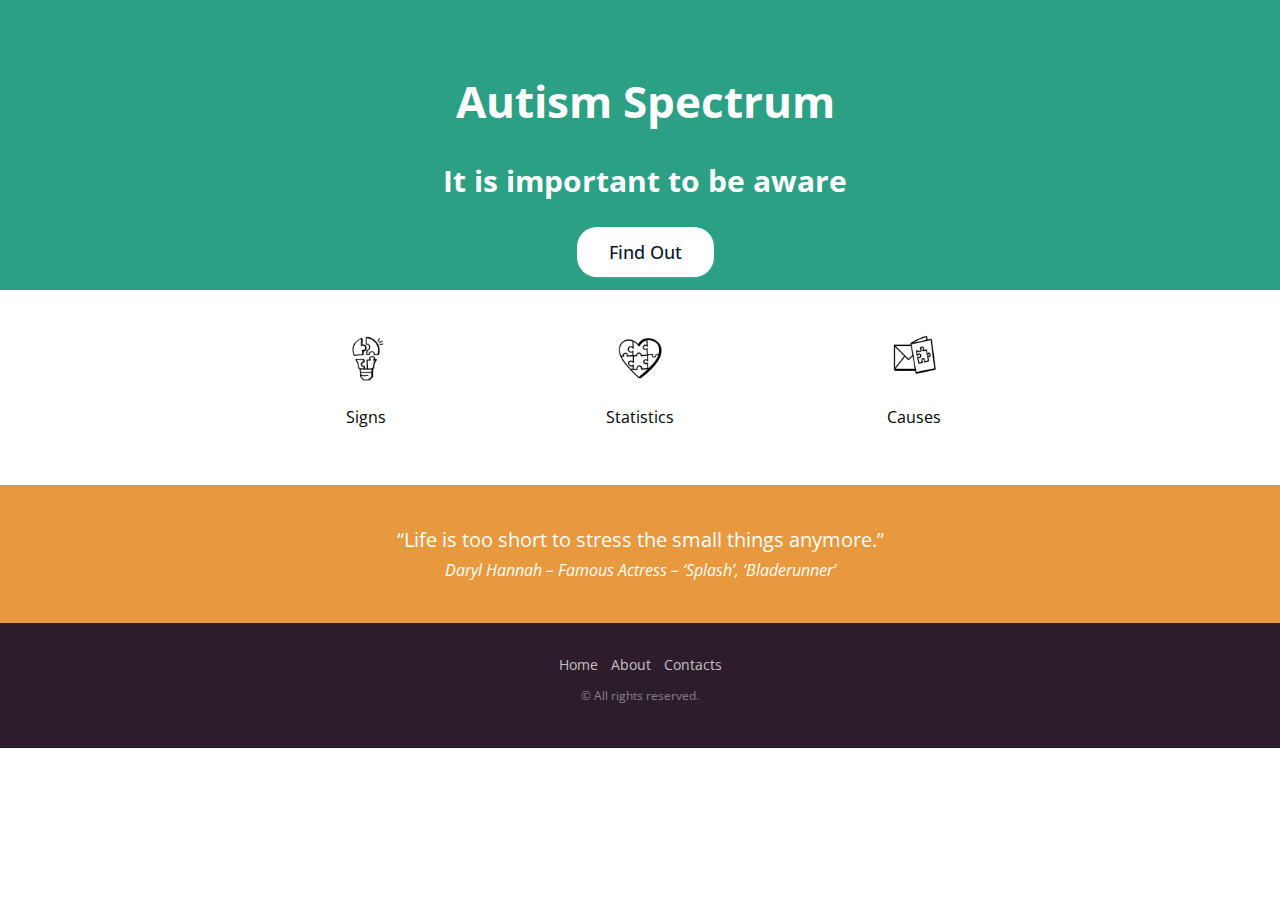
<file: index.html>
<!DOCTYPE html>
<html lang="en">

<head>

<meta charset="UTF-8">
<meta http-equiv="X-UA-Compatible" content="IE=edge">
<meta name="viewport" content="width=device-width, initial-scale=1.0">

<title> Autism Spectrum Awareness </title> 
<link rel = "stylesheet" href=style.css>
<link rel="icon" href="favicon.jpg" type="image/x-icon">

<script src="https://ajax.googleapis.com/ajax/libs/jquery/3.6.1/jquery.min.js"></script>

</head>

<body>

<header>
 <div class= "hcontainer">

  <h1>
    Autism Spectrum
  </h1>

  <h2>
    It is important to be aware
  </h2>

  <a class="btn" href="findout.html">
    Find Out
  </a>

 </div>
</header>
    
<section class="features">
 <div class="container" class="index-container">

    <div class="feature">
    <a href="signs.html">
    <img src="feature1.png" alt="icon">
    <p>Signs</p>
    </a>
    </div>

    <div class="feature">
    <a href="statistics.html">
    <img src="feature2.png" alt="icon">
    <p>Statistics</p> 
    </a>
    </div>

    <div class="feature">
    <a href="causes.html">
    <img src="feature3.png" alt="icon">
    <p>Causes</p>  
    </a>
    </div>

 </div>
</section>

<section class="quote">

 <blockquote class="container">
 <p> <span id="quote">“Life is too short to stress the small things anymore.” </span></p>
 <cite><span id="person">Daryl Hannah – Famous Actress – ‘Splash’, ‘Bladerunner’ </span></cite>
 </blockquote>

</section>

<footer>
 <ul>
 <li><a href="index.html">Home</a></li>
 <li><a href="about.html">About</a></li>
 <li><a href="contacts.html">Contacts</a></li>
 </ul>
 <p>&copy; All rights reserved.</p>
</footer>

<script type="text/javascript">
 let quotes = [
 "“Everyone has a mountain to climb and autism has not been my mountain, it has been my opportunity for victory.”",

 "“There are enough people in the world who are going to write you off. You don’t need to do that to yourself.”",

 "“Do the best you can and never stop”",

 "“Anything Is possible! If I can do it, so can you!”",

 "“I got doubted when I was a kid. ‘You’re never going to meet the Dalai Lama and you’re never going to do this or that. That’s the exact kind of thing I don’t appreciate in people.”",

 "“I used to think, when I was first diagnosed with Asperger’s Syndrome – a form of autism, about what I can’t do, rather than what I can do, which was a mistake in thinking.”",
 ]

 q=0;

 setInterval(function(){
 $('#quote').fadeOut(function(){
 $(this).html(quotes[(q=(q+1)%quotes.length)]).fadeIn();});}, 5000);
</script>
 
<script type="text/javascript">
 let people = [
 "Rachel Barcellona – Pageant Professional – Autism Spectrum Award Winner 2017 – Advisory Board Member",

 "Susan Boyle – Famous Singer – ‘I Dreamed a Dream’, ‘Wild Horses’ ",

 "Stephen Wiltshire – Famous Landscape Sketch Artist",

 "Dani Bowman – Head of DaniMation Studios – an Animation Company",

 "Xavier DeGroat – Head, Xavier DeGroat Autism Foundation",

 "Merrick Egber – Administrative Assistant, Els for Autism Foundation – Chair of the Advisory Board",
 ]
 
 p=0;
 setInterval(function(){
 $('#person').fadeOut(function(){
 $(this).html(people[(p=(p+1)%people.length)]).fadeIn();});},5000);
</script>

</body>

</html>
</file>
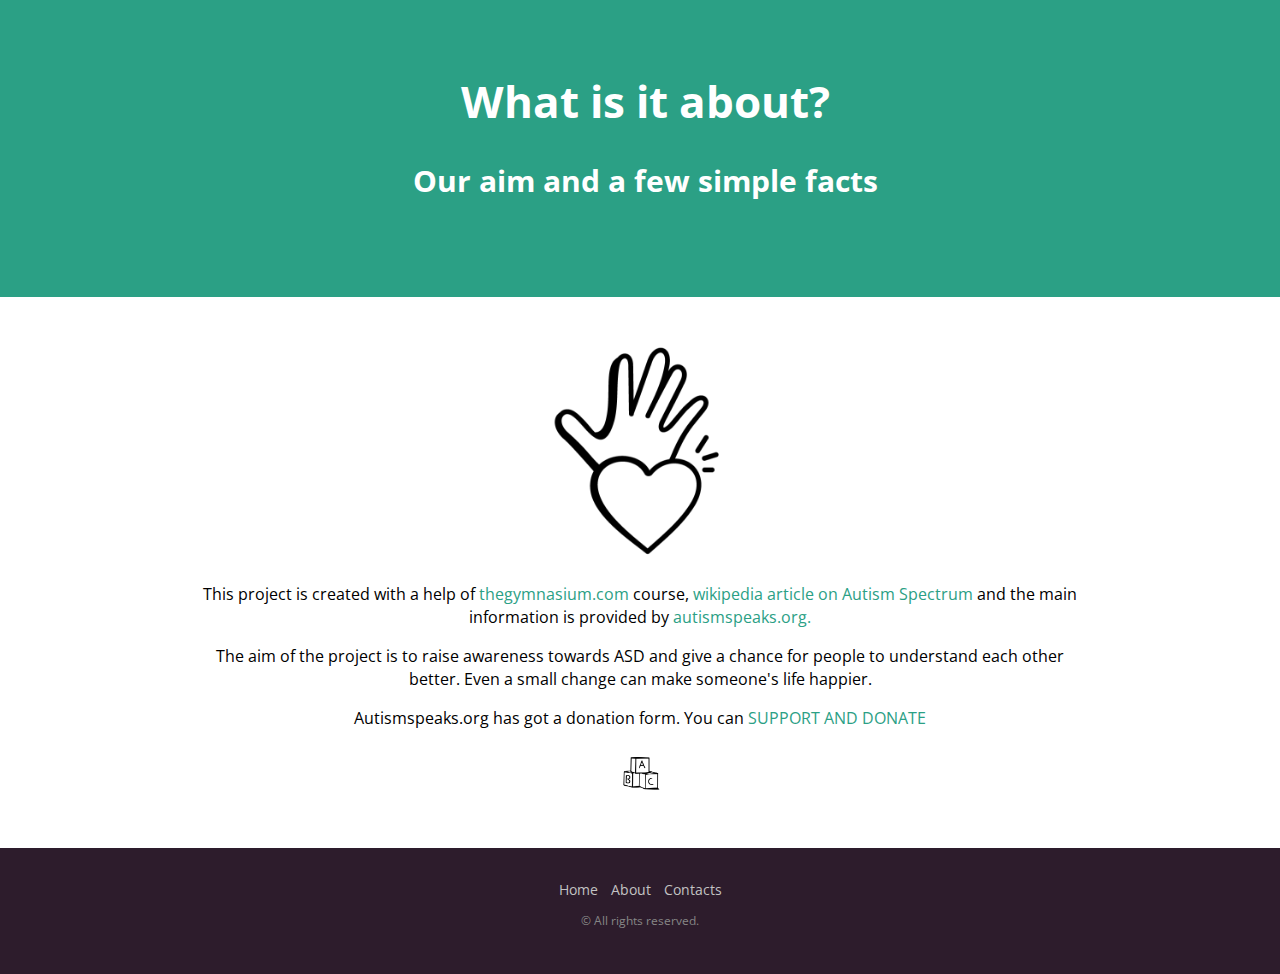
<file: about.html>
<!DOCTYPE html>
<html lang="en">

<head>

<meta charset="UTF-8">
<meta http-equiv="X-UA-Compatible" content="IE=edge">
<meta name="viewport" content="width=device-width, initial-scale=1.0">

<title> Autism Spectrum Awareness </title> 
<link rel = "stylesheet" href=style.css>
<link rel="icon" href="favicon.jpg" type="image/x-icon">

<script src="https://ajax.googleapis.com/ajax/libs/jquery/3.6.1/jquery.min.js"></script>

</head>

<body>

<header>
 <div class="hcontainer">
 <h1>
    What is it about?
 </h1>
 <h2>
    Our aim and a few simple facts
 </h2>
 </div>
</header>

<section class="features">
 <div class="container">
 <img src="icon2.png" alt="" width="25%">
 <p>
 This project is created with a help of <a href="https://thegymnasium.com"> thegymnasium.com </a> course, <a href="https://en.wikipedia.org/wiki/Autism_spectrum">
 wikipedia article on Autism Spectrum </a> and the main information is provided by <a href="https://www.autismspeaks.org/"> autismspeaks.org.</a>
 </p>
 <p>
 The aim of the project is to raise awareness towards ASD and give a chance for people to understand each other better. Even a small change can make someone's life happier. 
 </p>
 <p>
 Autismspeaks.org has got a donation form. You can <a href="https://www.autismspeaks.org/?form=donate"> SUPPORT AND DONATE</a>
 </p>
 <div class="feature">
 <a href="https://www.autismspeaks.org/?form=donate">
 <img src="findout.png" alt="">
 </a>
 </div>
 </div>
</section>

<footer>
 <ul>
 <li><a href="index.html">Home</a></li>
 <li><a href="about.html">About</a></li>
 <li><a href="contacts.html">Contacts</a></li>
 </ul>
 <p>&copy; All rights reserved.</p>
</footer>
    
</body>
</html>
</file>
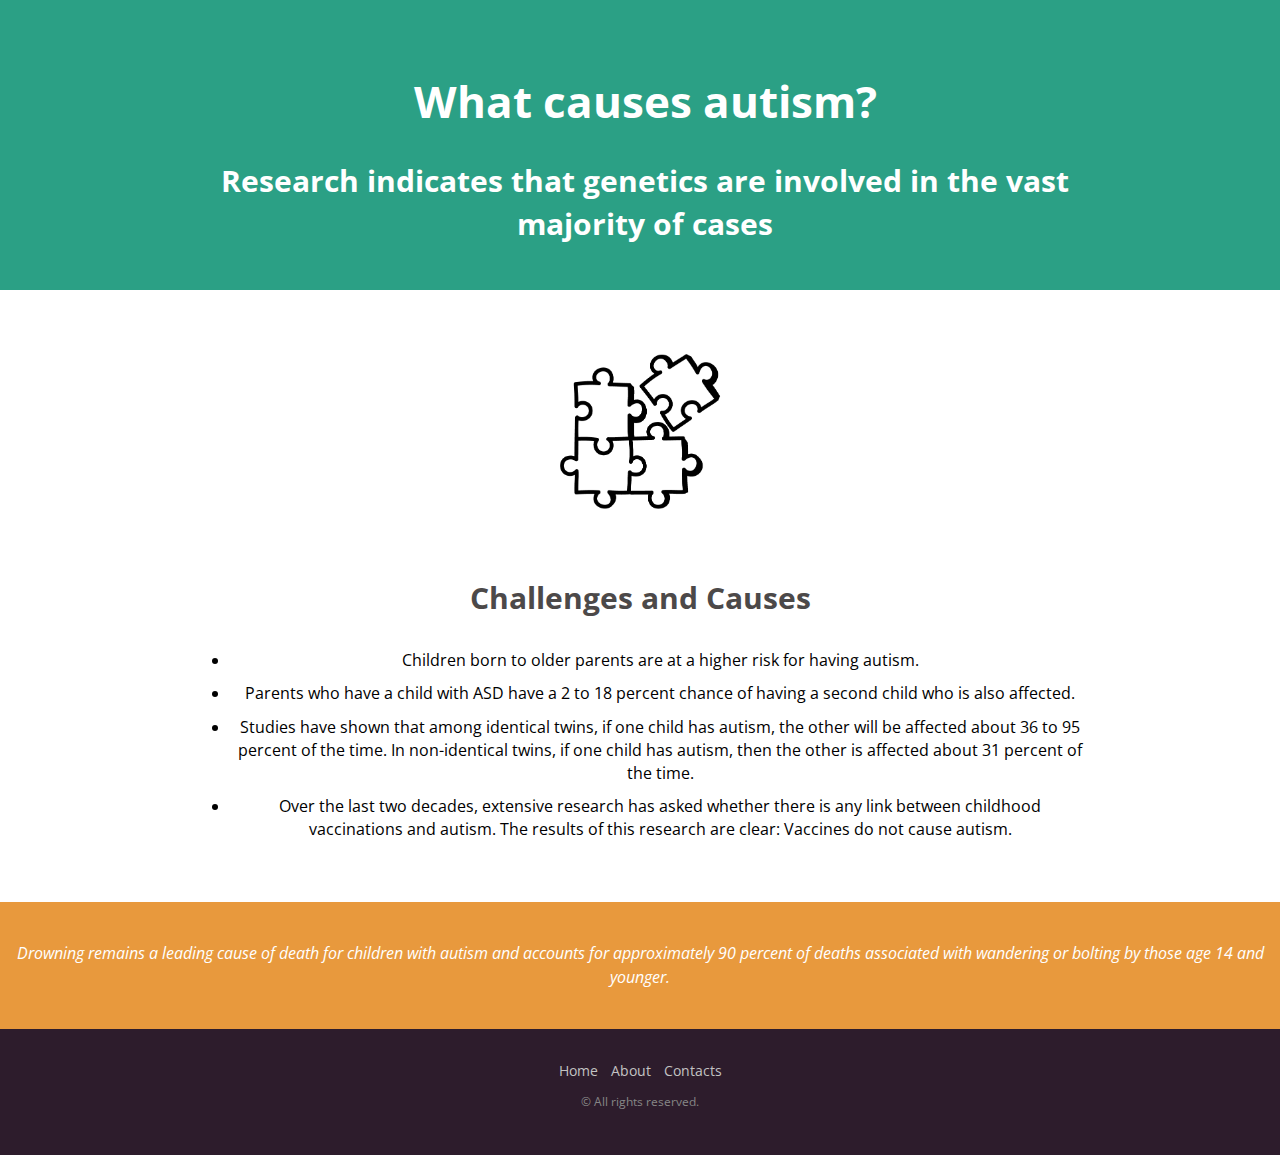
<file: causes.html>
<!DOCTYPE html>
<html lang="en">

<head>

<meta charset="UTF-8">
<meta http-equiv="X-UA-Compatible" content="IE=edge">
<meta name="viewport" content="width=device-width, initial-scale=1.0">

<title> Autism Spectrum Awareness </title> 
<link rel = "stylesheet" href=style.css>
<link rel="icon" href="favicon.jpg" type="image/x-icon">

<script src="https://ajax.googleapis.com/ajax/libs/jquery/3.6.1/jquery.min.js"></script>

</head>

<body>

<header>
 <div class="hcontainer">
 <h1>What causes autism?</h1>
 <h2> 
 Research indicates that genetics are involved in the vast majority of cases
 </h2>
 </div>
</header>

<section class="features">
 <div class="container">
 <img src="icon4.png" width="25%" alt="">
 <h2> Challenges and Causes</h2>
 <p> <ul>
 <li>Children born to older parents are at a higher risk for having autism. </li>
 <li>Parents who have a child with ASD have a 2 to 18 percent chance of having a second child who is also affected. </li>
 <li>Studies have shown that among identical twins, if one child has autism, the other will be affected about 36 to 95 percent of the time. In non-identical twins, if one child has autism, then the other is affected about 31 percent of the time.  </li>
 <li>Over the last two decades, extensive research has asked whether there is any link between childhood vaccinations and autism. The results of this research are clear: Vaccines do not cause autism. </li>
 </ul>
 </p>
 </div>
</section>

<section class="quote">
 <cite>Drowning remains a leading cause of death for children with autism and accounts for approximately 90 percent of deaths associated with wandering or bolting by those age 14 and younger. 
 </cite>
</section>

<footer>
 <ul>
 <li><a href="index.html">Home</a></li>
 <li><a href="about.html">About</a></li>
 <li><a href="contacts.html">Contacts</a></li>
 </ul>
 <p>&copy; All rights reserved.</p>
</footer>
    
</body>
</html>
</file>
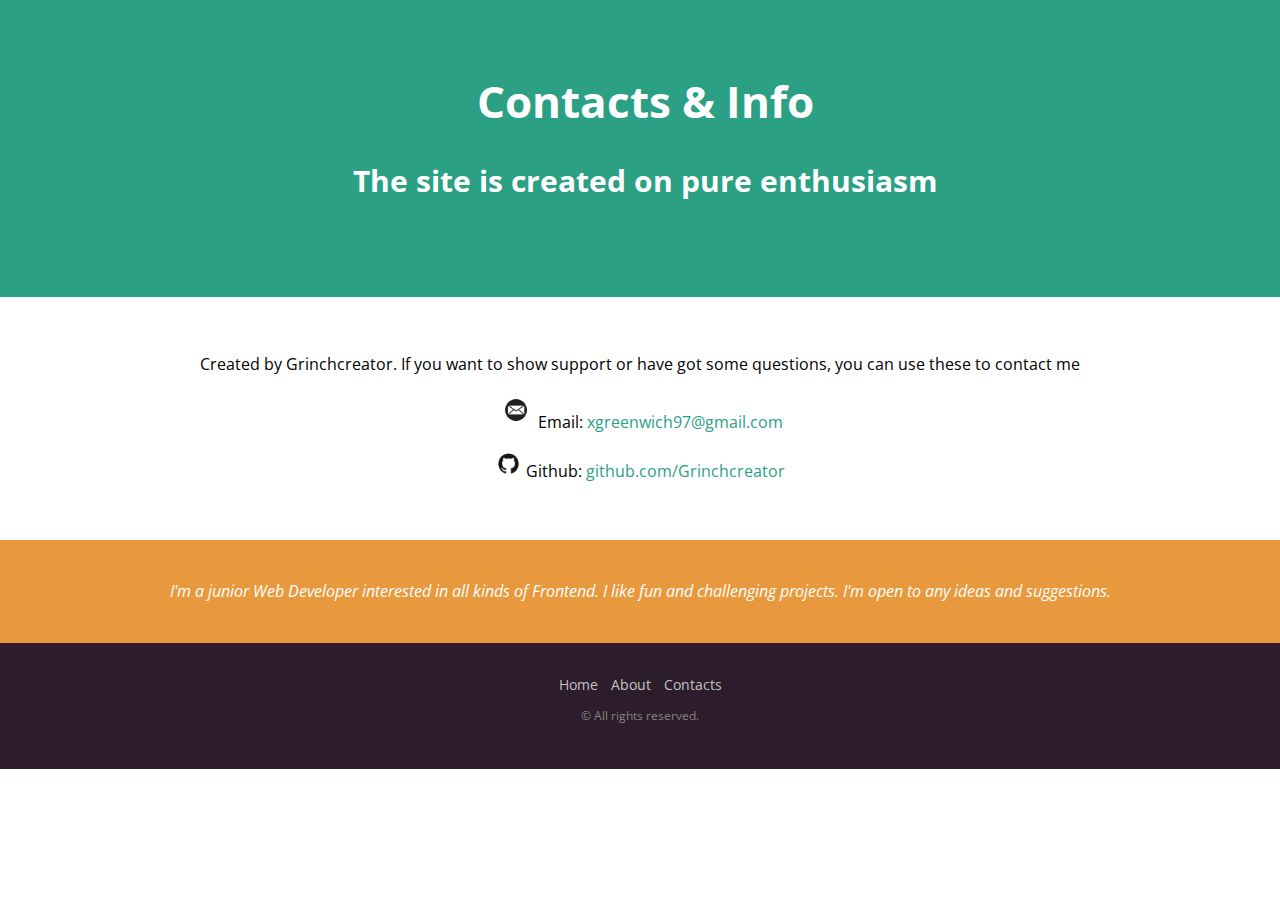
<file: contacts.html>
<!DOCTYPE html>
<html lang="en">

<head>

<meta charset="UTF-8">
<meta http-equiv="X-UA-Compatible" content="IE=edge">
<meta name="viewport" content="width=device-width, initial-scale=1.0">

<title> Autism Spectrum Awareness </title> 
<link rel = "stylesheet" href=style.css>
<link rel="icon" href="favicon.jpg" type="image/x-icon">

<script src="https://ajax.googleapis.com/ajax/libs/jquery/3.6.1/jquery.min.js"></script>

</head>

<body>

<header>
 <div class="hcontainer">
 <h1>
 Contacts & Info
 </h1>
 <h2>
 The site is created on pure enthusiasm
 </h2>
 </div>
</header>

<section class="features">
 <div class="container">
 <p>
 Created by Grinchcreator. If you want to show support or have got some questions, you can use these to contact me
 </p>
 <p> <img src="email.png" Salt="" width="4%"> Email: <a href="mailto:xgreenwich97@gmail.com"> xgreenwich97@gmail.com </a> 
 </p>
 <p> <img src="github.png" alt="" width="3%">
 Github: <a href="https://github.com/Grinchcreator"> github.com/Grinchcreator</a> 
 </p>
 </div>
</section>

<section class="quote">
 <cite>
 I'm a junior Web Developer interested in all kinds of Frontend. I like fun and challenging projects. I'm open to any ideas and suggestions.
 </cite>
</section>

<footer>
 <ul>
 <li><a href="index.html">Home</a></li>
 <li><a href="about.html">About</a></li>
 <li><a href="contacts.html">Contacts</a></li>
 </ul>
 <p>&copy; All rights reserved.</p>
</footer>
    
</body>
</html>
</file>
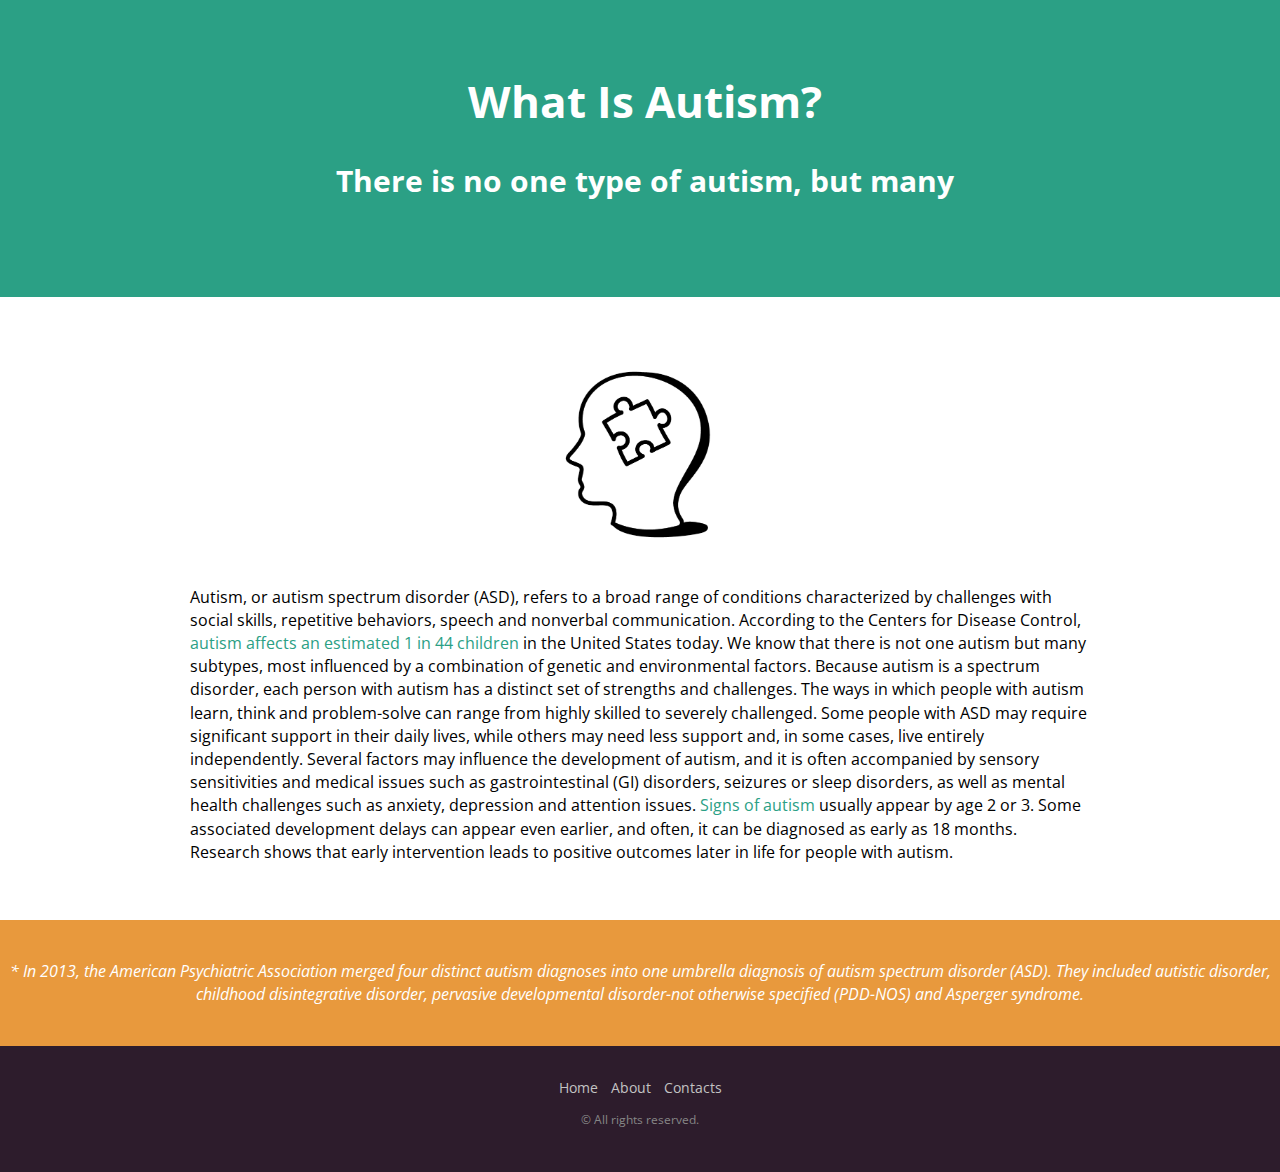
<file: findout.html>
<!DOCTYPE html>
<html lang="en">

<head>

<meta charset="UTF-8">
<meta http-equiv="X-UA-Compatible" content="IE=edge">
<meta name="viewport" content="width=device-width, initial-scale=1.0">

<title> Autism Spectrum Awareness </title> 
<link rel = "stylesheet" href=style.css>
<link rel="icon" href="favicon.jpg" type="image/x-icon">

<script src="https://ajax.googleapis.com/ajax/libs/jquery/3.6.1/jquery.min.js"></script>

</head>

<body>

<header>
 <div class="hcontainer">
 <h1>
    What Is Autism?
 </h1>
 <h2>
    There is no one type of autism, but many
 </h2>
 </div>
</header>

<section class="features">
 <div class="container">
 <img src="icon.png" alt="" width="25%">
 <p class="findout-container">
    Autism, or autism spectrum disorder (ASD), refers to a broad range of conditions characterized by challenges with social skills, repetitive behaviors, speech and nonverbal communication. According to the Centers for Disease Control, <a href=statistics.html>autism affects an estimated 1 in 44 children</a> in the United States today.

    We know that there is not one autism but many subtypes, most influenced by a combination of genetic and environmental factors. Because autism is a spectrum disorder, each person with autism has a distinct set of strengths and challenges. The ways in which people with autism learn, think and problem-solve can range from highly skilled to severely challenged. Some people with ASD may require significant support in their daily lives, while others may need less support and, in some cases, live entirely independently.
    
    Several factors may influence the development of autism, and it is often accompanied by sensory sensitivities and medical issues such as gastrointestinal (GI) disorders, seizures or sleep disorders, as well as mental health challenges such as anxiety, depression and attention issues.
    
    <a href="signs.html">Signs of autism</a> usually appear by age 2 or 3. Some associated development delays can appear even earlier, and often, it can be diagnosed as early as 18 months. Research shows that early intervention leads to positive outcomes later in life for people with autism.
 </p>
 </div>
</section>

<section class="quote">
 <cite> * In 2013, the American Psychiatric Association merged four distinct autism diagnoses into one umbrella diagnosis of autism spectrum disorder (ASD). They included autistic disorder, childhood disintegrative disorder, pervasive developmental disorder-not otherwise specified (PDD-NOS) and Asperger syndrome. 
 </cite>
</section>

<footer>
 <ul>
 <li><a href="index.html">Home</a></li>
 <li><a href="about.html">About</a></li>
 <li><a href="contacts.html">Contacts</a></li>
 </ul>
 <p>&copy; All rights reserved.</p>
</footer>
    
</body>
</html>
</file>
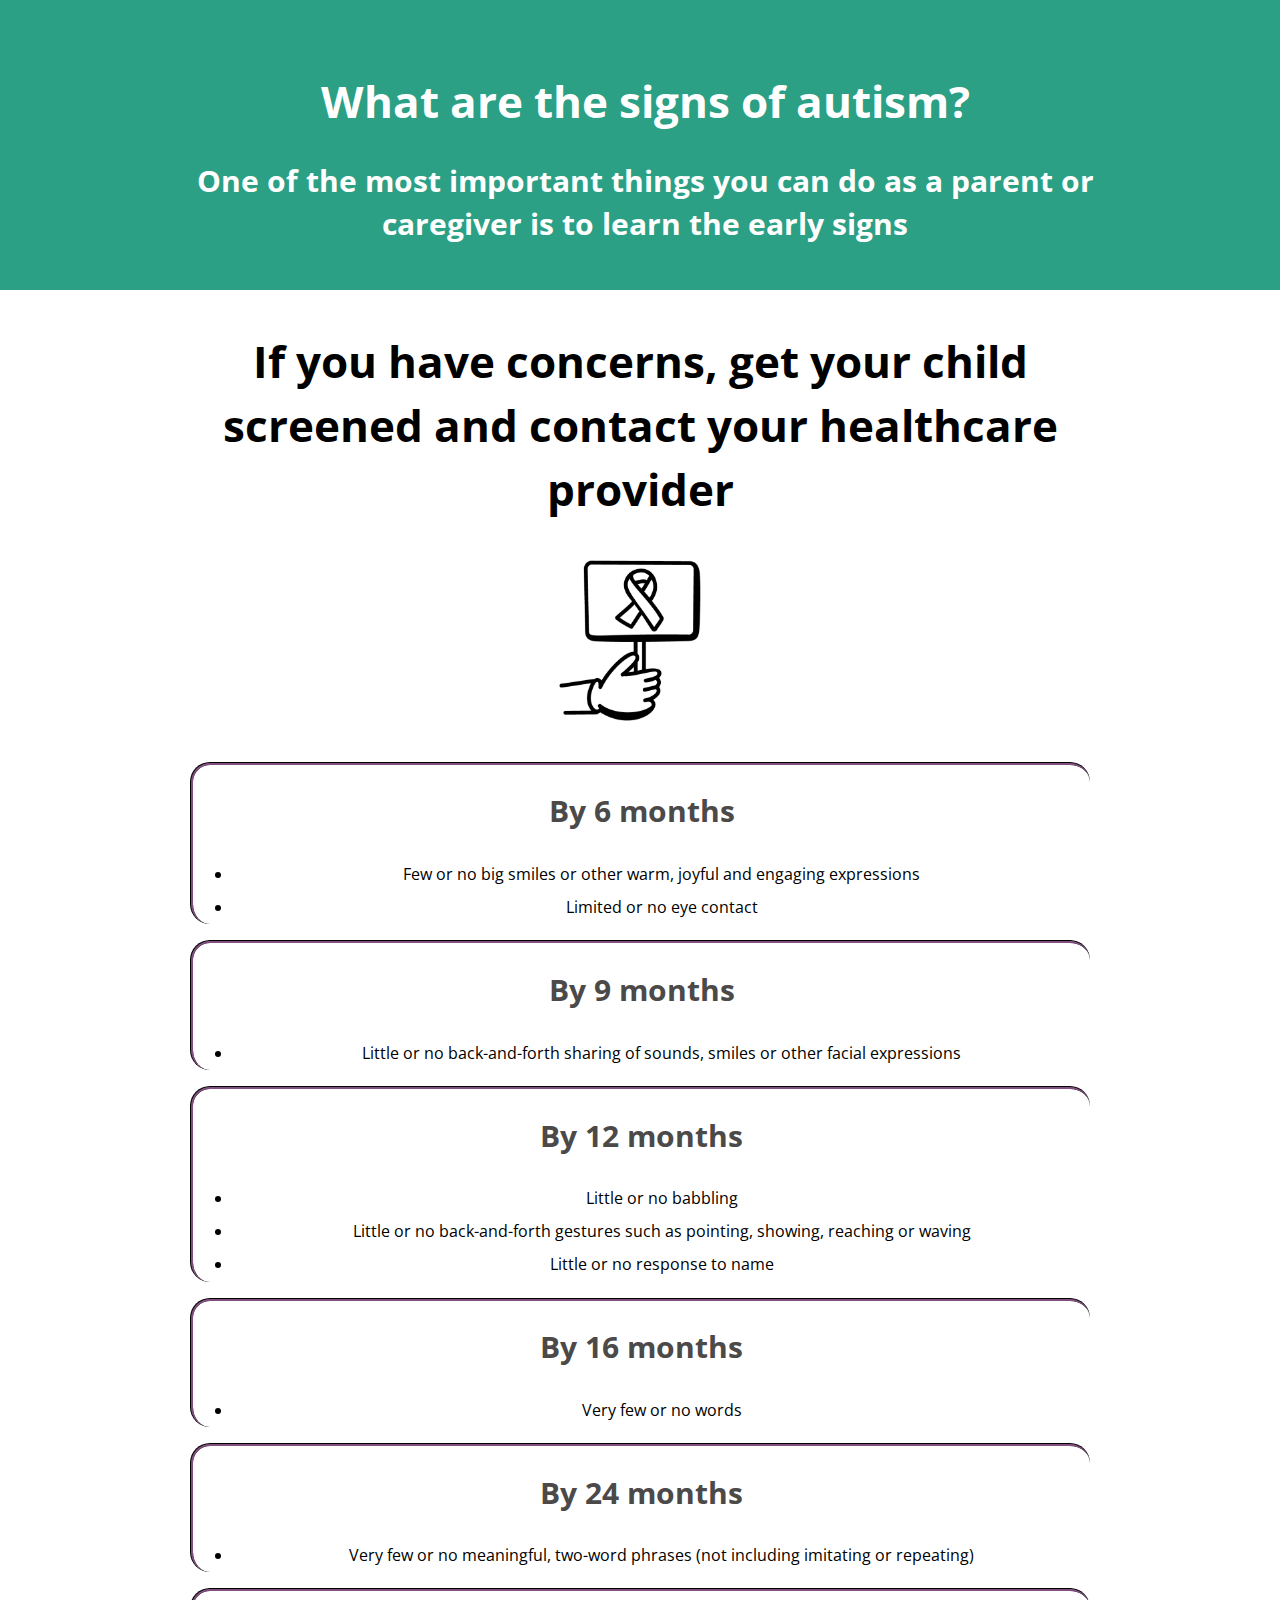
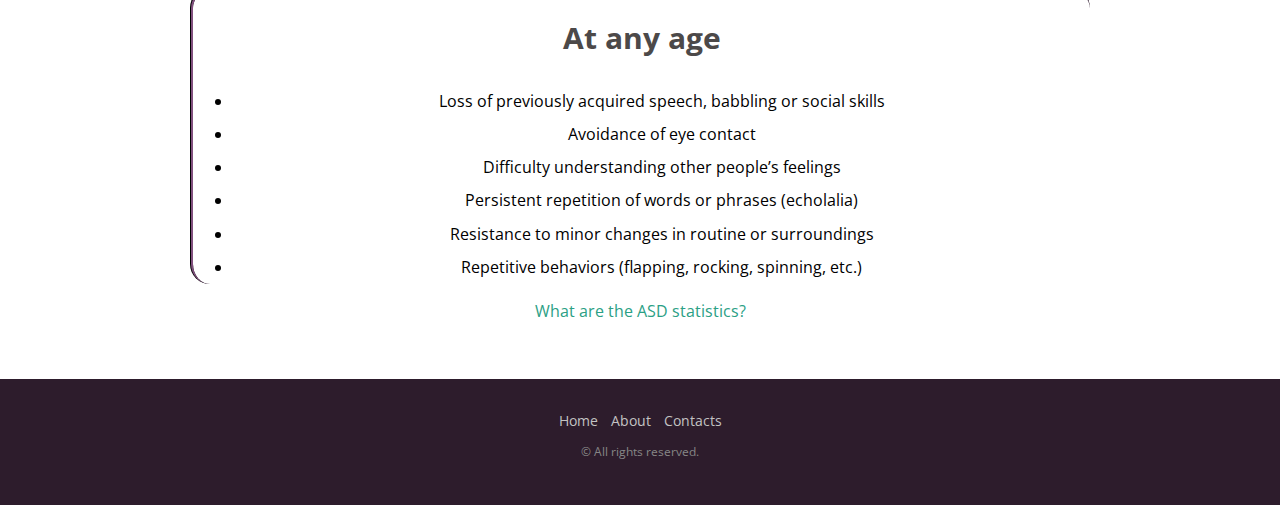
<file: signs.html>
<!DOCTYPE html>
<html lang="en">

<head>

<meta charset="UTF-8">
<meta http-equiv="X-UA-Compatible" content="IE=edge">
<meta name="viewport" content="width=device-width, initial-scale=1.0">

<title> Autism Spectrum Awareness </title> 
<link rel = "stylesheet" href=style.css>
<link rel="icon" href="favicon.jpg" type="image/x-icon">

<script src="https://ajax.googleapis.com/ajax/libs/jquery/3.6.1/jquery.min.js"></script>

</head>

<body>

<header>
 <div class="hcontainer">
 <h1>
    What are the signs of autism?
 </h1>
 <h2>
    One of the most important things you can do as a parent or caregiver is to learn the early signs
 </h2>
 </div>
</header>

<section class="features">
 <div class="container">
 <h1>
    If you have concerns, get your child screened and contact your healthcare provider
 </h1>

<img src="icon1.png" alt="" width="25%">
<div class="borders">
 <h2>By 6 months</h2>
 <p><ul> 
    <li>Few or no big smiles or other warm, joyful and engaging expressions  </li>
    <li>Limited or no eye contact </li></ul></p>
 </div>

<div class="borders">
 <h2>By 9 months</h2>
 <p><ul><li>Little or no back-and-forth sharing of sounds, smiles or other facial expressions</li></ul></p>
</div>

<div class="borders">
 <h2>By 12 months</h2>
 <p><ul>
    <li>Little or no babbling   </li>
    <li>Little or no back-and-forth gestures such as pointing, showing, reaching or waving    </li>
    <li>Little or no response to name    </li></ul></p>
</div>

<div class="borders">
 <h2>By 16 months</h2>
 <p><ul><li>Very few or no words</li></ul></p>
</div>

<div class="borders">
 <h2>By 24 months</h2>
 <p><ul><li>Very few or no meaningful, two-word phrases (not including imitating or repeating)</li></ul></p>
</div>

<div class="borders">
 <h2>At any age</h2>
 <p><ul>
    <li>Loss of previously acquired speech, babbling or social skills    </li>
    <li>Avoidance of eye contact</li>
    <li>Difficulty understanding other people’s feelings    </li>
    <li>Persistent repetition of words or phrases (echolalia)    </li>
    <li>Resistance to minor changes in routine or surroundings    </li>
    <li>Repetitive behaviors (flapping, rocking, spinning, etc.)    </li>
 </ul></p>
</div>
<p><a href="statistics.html">What are the ASD statistics?</a></p>
</div>
</section>

<footer>
 <ul>
 <li><a href="index.html">Home</a></li>
 <li><a href="about.html">About</a></li>
 <li><a href="contacts.html">Contacts</a></li>
 </ul>
 <p>&copy; All rights reserved.</p>
</footer>
    
</body>
</html>
</file>
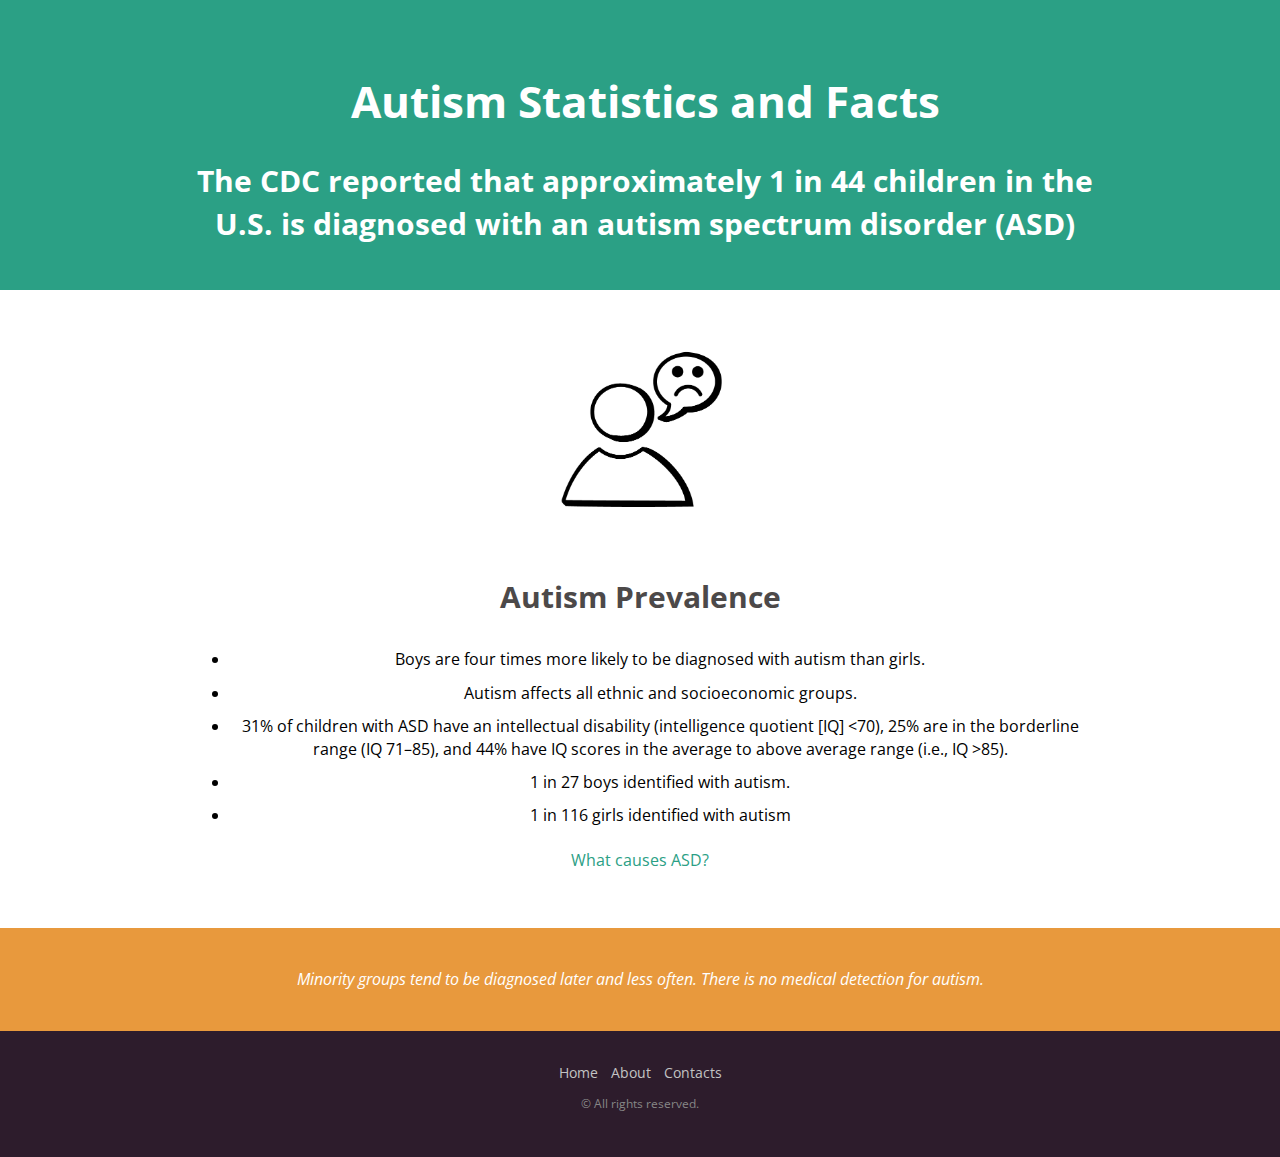
<file: statistics.html>
<!DOCTYPE html>
<html lang="en">

<head>

<meta charset="UTF-8">
<meta http-equiv="X-UA-Compatible" content="IE=edge">
<meta name="viewport" content="width=device-width, initial-scale=1.0">

<title> Autism Spectrum Awareness </title> 
<link rel = "stylesheet" href=style.css>
<link rel="icon" href="favicon.jpg" type="image/x-icon">

<script src="https://ajax.googleapis.com/ajax/libs/jquery/3.6.1/jquery.min.js"></script>

</head>

<body>

<header>
 <div class="hcontainer">
 <h1>
    Autism Statistics and Facts
 </h1>
 <h2>
    The CDC reported that approximately 1 in 44 children in the U.S. is diagnosed with an autism spectrum disorder (ASD)

 </h2>
 </div>
</header>

<section class="features">
 <div class="container">
 <img src="icon3.png" width="25%" alt="">
 <h2>Autism Prevalence</h2>
 <p> 
 <ul>
 <li>Boys are four times more likely to be diagnosed with autism than girls.</li>
 <li>Autism affects all ethnic and socioeconomic groups.</li>
 <li>31% of children with ASD have an intellectual disability (intelligence quotient [IQ] <70), 25% are in the borderline range (IQ 71–85), and 44% have IQ scores in the average to above average range (i.e., IQ >85).
</li>
 <li>1 in 27 boys identified with autism.</li>
 <li>1 in 116 girls identified with autism</li>
 </ul>
 </p>
 <p><a href="causes.html">What causes ASD?</a></p>
 </div>
</section>

<section class="quote">
 <cite>Minority groups tend to be diagnosed later and less often. There is no medical detection for autism. </cite>
</section>

<footer>
 <ul>
 <li><a href="index.html">Home</a></li>
 <li><a href="about.html">About</a></li>
 <li><a href="contacts.html">Contacts</a></li>
 </ul>
 <p>&copy; All rights reserved.</p>
</footer>
    
</body>
</html>
</file>
